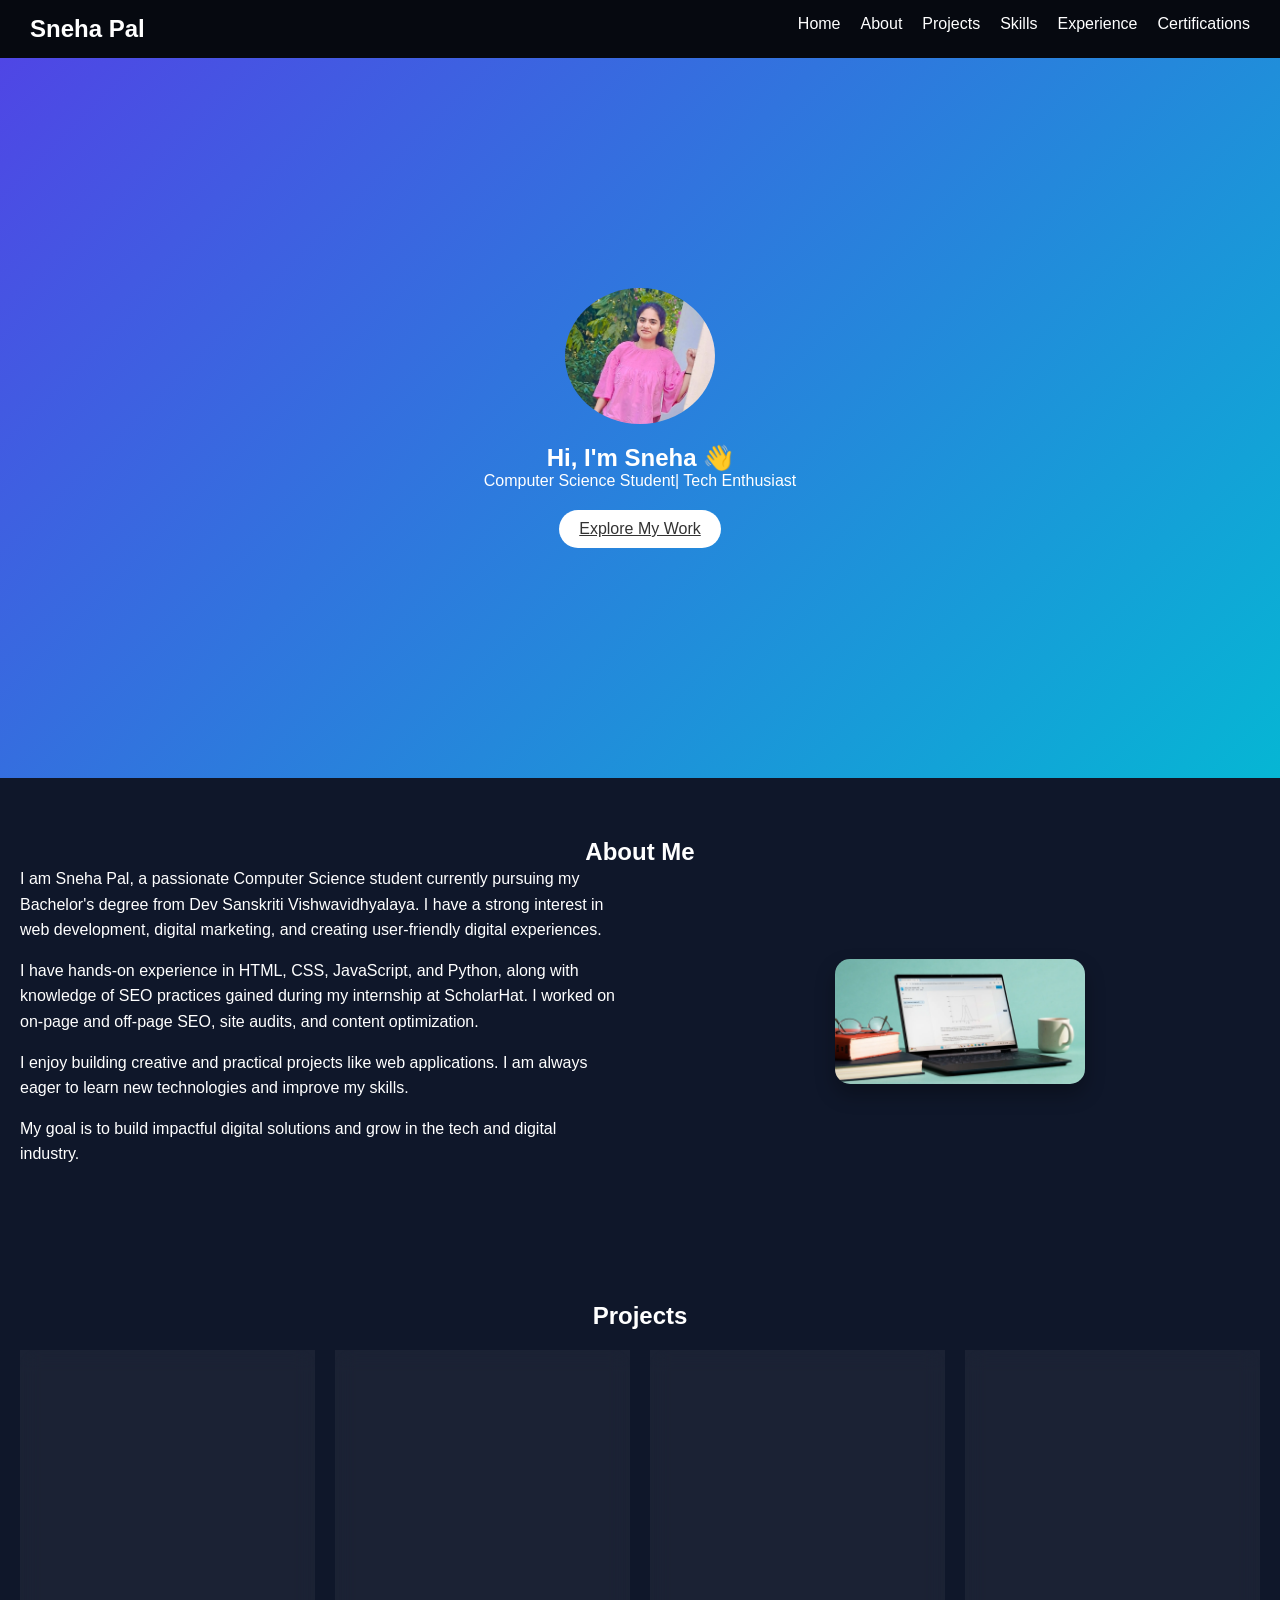
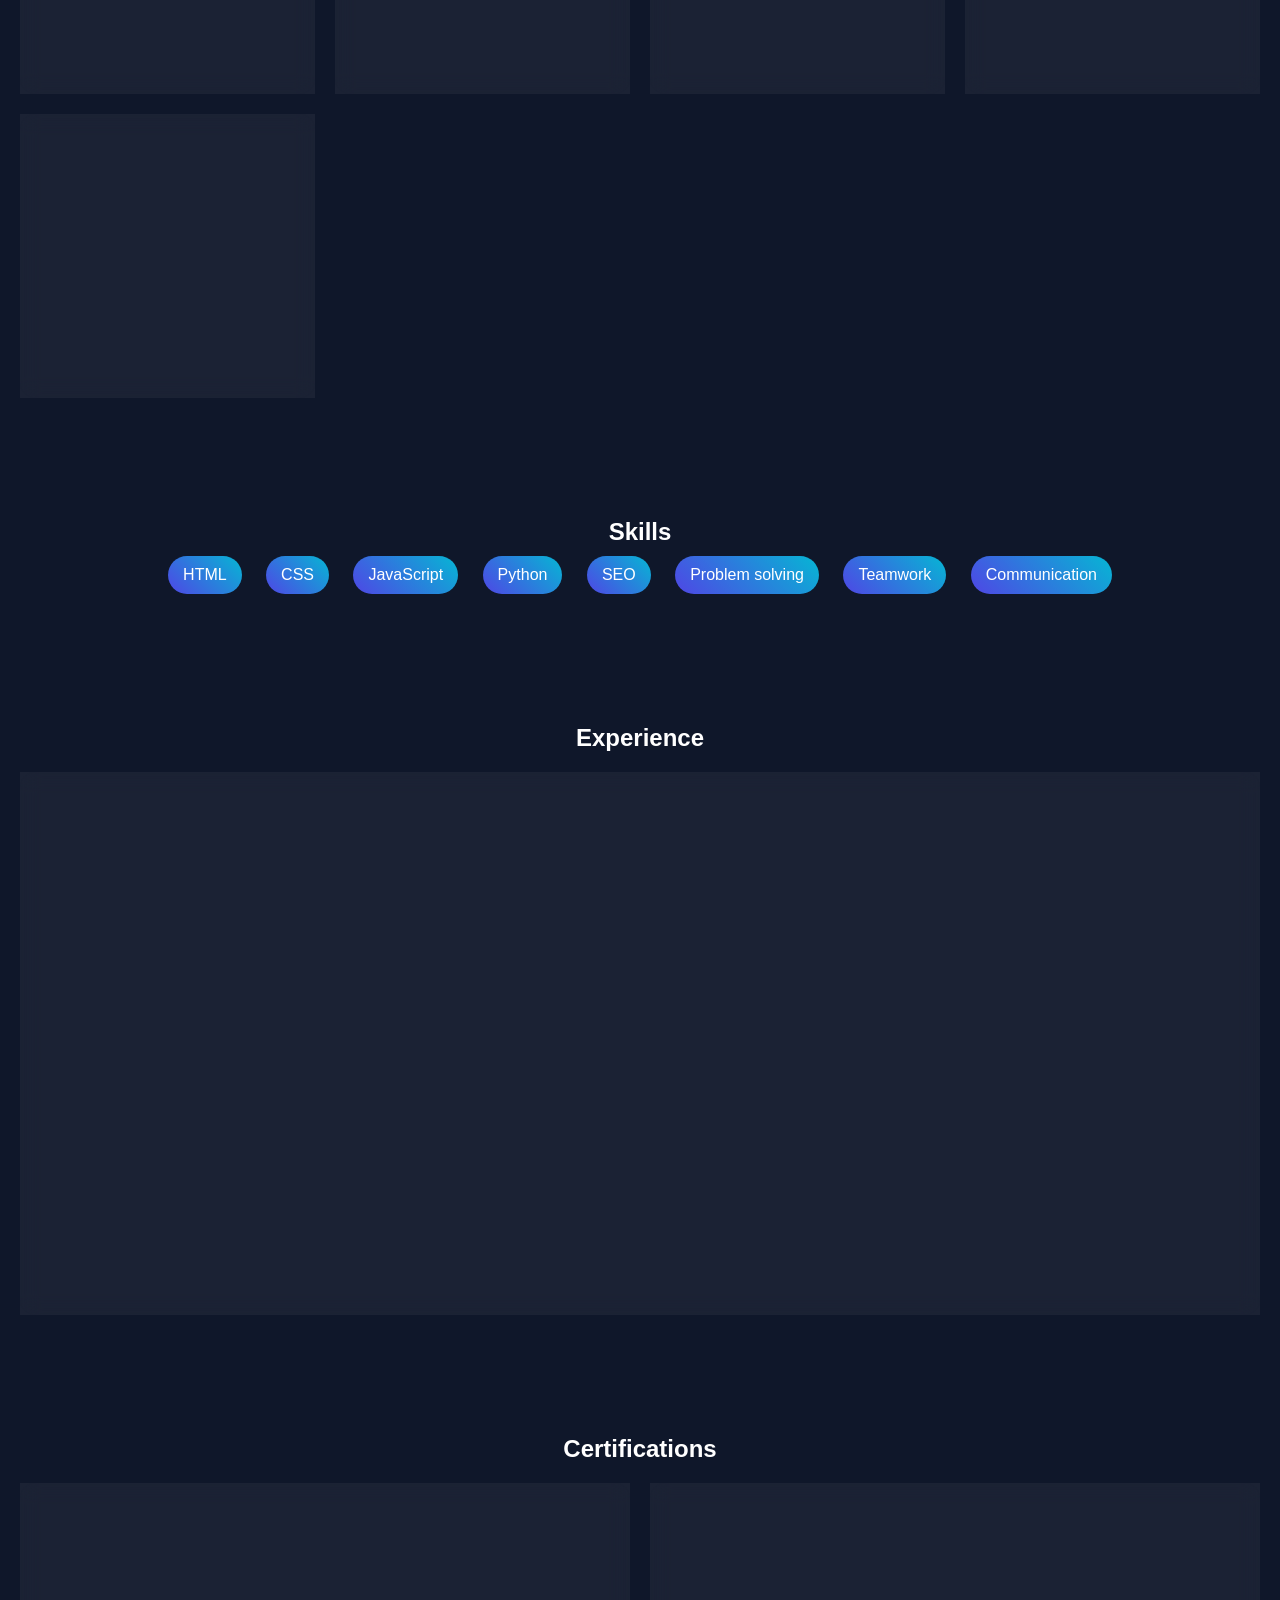
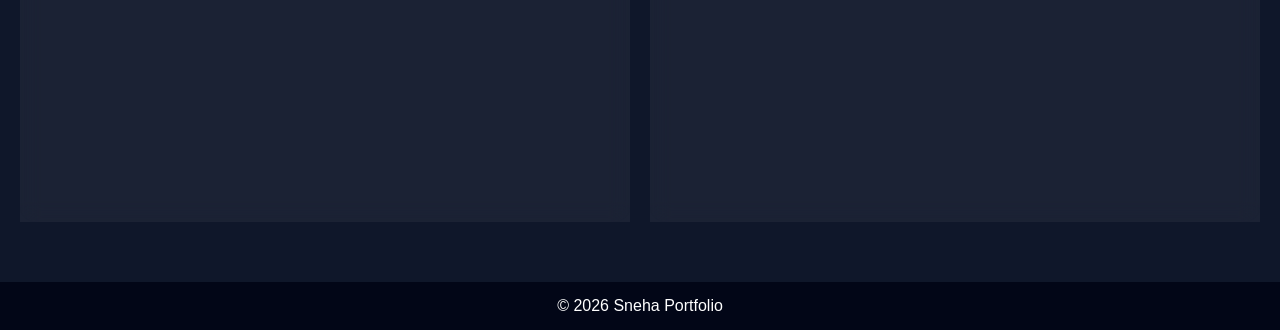
<file: index.html>
<!DOCTYPE html>
<html lang="en">
<head>
  <meta charset="UTF-8">
  <meta name="viewport" content="width=device-width, initial-scale=1.0">
  <title>Sneha Portfolio</title>
  <link rel="stylesheet" href="style.css">
</head>
<body>

  <!-- Navbar -->
  <nav class="navbar">
    <h2 class="logo">Sneha Pal</h2>
    <ul>
      <li><a href="#home">Home</a></li>
      <li><a href="#about">About</a></li>
      <li><a href="#projects">Projects</a></li>
      <li><a href="#skills">Skills</a></li>
      <li><a href="#experience">Experience</a></li>
      <li><a href="#certifications">Certifications</a></li>
    </ul>
  </nav>

  <!-- Hero Section -->
  <section id="home" class="hero reveal">
    <img src="myphoto.jpg" class="profile-img">
    <h1>Hi, I'm Sneha 👋</h1>
    <p>Computer Science Student| Tech Enthusiast</p>
    <a href="#projects" class="btn">Explore My Work</a>
  </section>

 <!-- About Section -->
<section id="about" class="section reveal">

  <style>
    .about-container {
      display: flex;
      align-items: center;
      justify-content: space-between;
      gap: 40px;
      flex-wrap: wrap;
    }

    .about-text {
      flex: 1;
      text-align: left;
    }

    .about-text p {
      margin-bottom: 15px;
      line-height: 1.6;
    }

    .about-image {
      flex: 1;
      text-align: center;
    }

    .about-img {
      width: 250px;
      border-radius: 15px;
      box-shadow: 0 10px 20px rgba(0,0,0,0.3);
      transition: 0.3s;
    }

    .about-img:hover {
      transform: scale(1.05);
    }

    @media (max-width: 768px) {
      .about-container {
        flex-direction: column;
        text-align: center;
      }

      .about-text {
        text-align: center;
      }
    }
  </style>

  <h2>About Me</h2>

  <div class="about-container">
    
    <!-- Text -->
    <div class="about-text">
      <p>
        I am Sneha Pal, a passionate Computer Science student currently pursuing my Bachelor's degree from Dev Sanskriti Vishwavidhyalaya. I have a strong interest in web development, digital marketing, and creating user-friendly digital experiences.
      </p>
      <p>
        I have hands-on experience in HTML, CSS, JavaScript, and Python, along with knowledge of SEO practices gained during my internship at ScholarHat. I worked on on-page and off-page SEO, site audits, and content optimization.
      </p>
      <p>
        I enjoy building creative and practical projects like web applications. I am always eager to learn new technologies and improve my skills.
      </p>
      <p>
        My goal is to build impactful digital solutions and grow in the tech and digital industry.
      </p>
    </div>

    <!-- Image -->
    <div class="about-image">
      <img src="about.webp" alt="Sneha" class="about-img">
    </div>

  </div>

</section>
  <!-- Projects -->
  <section id="projects" class="section reveal">
    <h2>Projects</h2>
    <div class="grid">
      <div class="card">
        <img src="auraflow.png" class="card-img">
        <h3>Yoga Booking App</h3>
        <p>Booking system with login and slot scheduling.</p>
         <a href="https://23144018.github.io/auraflow-yoga/" class="bt">View</a>
      </div>
      <div class="card">
        <img src="travel.png" class="card-img">
        <h3>Travel website</h3>
        <p>A visually appealing travel website showcasing destinations, packages, and an engaging user interface for better user experience.</p>
        <a href="https://23144018.github.io/auraflow-yoga/" class="bt">View</a>
      </div>
      
      <div class="card">
        <img src="greenworld.png" class="card-img">
        <h3>Blog post website</h3>
        <p>A blog platform focused on environmental awareness, featuring well-structured content and responsive design.</p>
        <a href="https://codesevak.blogspot.com/" class="bt">View</a>
      </div>
      <div class="card">
        <img src="rankroot.png" class="card-img">
        <h3>Blog post website</h3>
        <p>A digital marketing website highlighting SEO services, content strategies, and online growth solutions.</p>
        <a href="https://rankroots.wixsite.com/rankroots" class="bt">View</a>
      </div>
       <div class="card">
        <img src="craftedcode.png" class="card-img">
        <h3>Responsivewebsite</h3>
        <p>A responsive website built to showcase modern web design practices and clean user interface layouts.</p>
        <a href="https://craftedcode.jimdosite.com/" class="bt">View</a>
      </div>
       
        
  </section>

  <!-- Skills -->
  <section id="skills" class="section reveal">
    <h2>Skills</h2>
    <div class="skills">
      <span>HTML</span>
      <span>CSS</span>
      <span>JavaScript</span>
      <span>Python</span>
      <span>SEO</span>
       <span>Problem solving</span>
      <span>Teamwork</span>
      <span>Communication</span>
    </div>
  </section>

<!-- Experience -->
<section id="experience" class="section reveal">

  <style>
    .experience-card {
      background: rgba(255,255,255,0.05);
      padding: 25px;
      border-radius: 15px;
      backdrop-filter: blur(10px);
      margin-top: 20px;
    }

    .experience-img {
      width: 50%;
      max-width: 200px;
      border-radius: 10px;
      margin: 15px 0;
    }

    .work-list {
      text-align: left;
      margin-top: 15px;
    }

    .work-list li {
      margin-bottom: 10px;
    }

    .work-link {
      display: inline-block;
      margin-top: 10px;
      color: #38bdf8;
      text-decoration: none;
    }

    .work-link:hover {
      text-decoration: underline;
    }
  </style>

  <h2>Experience</h2>

  <div class="experience-card">
    <h3>SEO Intern - ScholarHat</h3>

    <!-- Add your work screenshot -->
    <img src="logo.png" class="experience-img">

    <p>
      I completed a 2-month internship as an SEO Intern at ScholarHat, where I gained practical experience in digital marketing and search engine optimization.
    </p>

    <p><strong>My Work Included:</strong></p>
    <ul class="work-list">
      <li>Performed On-page SEO (meta tags, keywords, headings optimization)</li>
      <li>Worked on Off-page SEO (backlink creation, submissions)</li>
      <li>Conducted website audits and improved performance</li>
      <li>Optimized blog content for better ranking</li>
      <li>Researched keywords and competitor analysis</li>
    </ul>

    <!-- Add your work links -->
    <p><strong>Sample Work:</strong></p>
    <a href="https://docs.google.com/spreadsheets/d/1y4KqFsAg7iHtojyYXdNSNTZN0camyme000nF8_SkGGk/edit?usp=sharing" target="_blank" class="work-link">View Blog / Content Work</a><br>
    

  </div>

</section>
<!-- Certifications -->
<section id="certifications" class="section reveal">

  <style>
    .cert-grid {
      display: grid;
      grid-template-columns: repeat(auto-fit, minmax(250px, 1fr));
      gap: 20px;
      margin-top: 20px;
    }

    .cert-card {
      background: rgba(255,255,255,0.05);
      padding: 20px;
      border-radius: 15px;
      backdrop-filter: blur(10px);
      transition: 0.3s;
      text-align: center;
    }

    .cert-card:hover {
      transform: translateY(-10px) scale(1.03);
      background: rgba(255,255,255,0.1);
    }

    .cert-img {
      width: 50%;
      border-radius: 10px;
      margin-bottom: 10px;
    }

    .cert-title {
      font-size: 18px;
      margin: 10px 0;
    }

    
    

    
    
  </style>

  <h2>Certifications</h2>

  <div class="cert-grid">

    <!-- Certificate 1 -->
    

    <!-- Certificate 2 -->
    <div class="cert-card">
      <img src="certificate.jpeg" class="cert-img">
      <h3 class="cert-title">SEO workshop certificate by ScholarHat</h3>
      <p>Offline Workshop</p>
      
    </div>

    <!-- Certificate 3 -->
    <div class="cert-card">
      <img src="certificate2.jpeg" class="cert-img">
      <h3 class="cert-title">Website Designing Competition</h3>
      <p>At Dev Sanskriti Vishwavidhyalaya</p>
      
    </div>

  </div>

</section>
  <footer>
    <p>© 2026 Sneha Portfolio</p>
  </footer>

  <script>
    // Scroll Animation
    function reveal() {
      let reveals = document.querySelectorAll('.reveal');
      for (let i = 0; i < reveals.length; i++) {
        let windowHeight = window.innerHeight;
        let elementTop = reveals[i].getBoundingClientRect().top;
        let elementVisible = 100;
        if (elementTop < windowHeight - elementVisible) {
          reveals[i].classList.add('active');
        }
      }
    }
    window.addEventListener('scroll', reveal);
  </script>

</body>
</html>
</file>
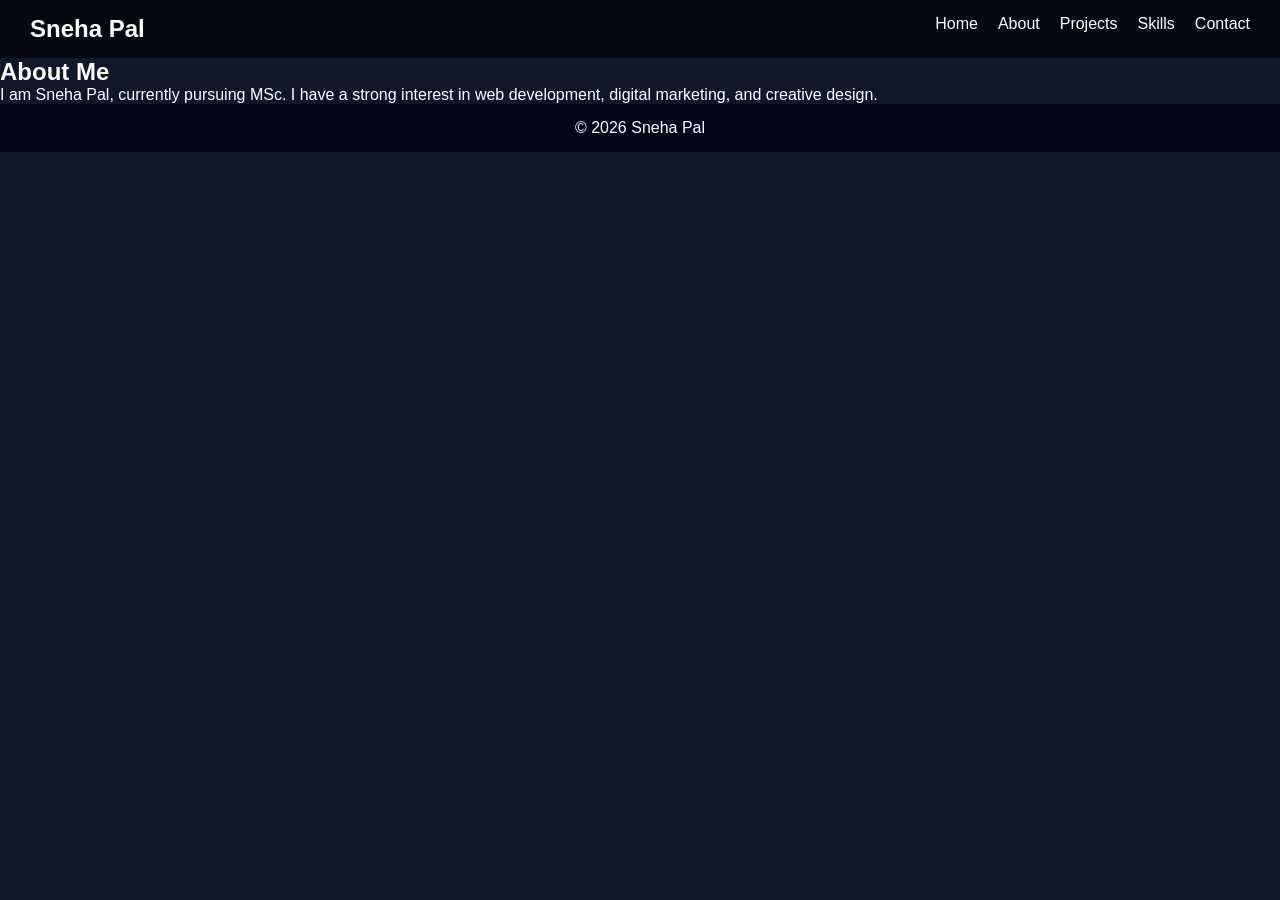
<file: about.html>
<!-- ===================== about.html ===================== -->
<!DOCTYPE html>
<html lang="en">
<head>
  <meta charset="UTF-8">
  <meta name="viewport" content="width=device-width, initial-scale=1.0">
  <title>About Me</title>
  <link rel="stylesheet" href="style.css">
</head>
<body>
  <nav class="navbar">
    <h2 class="logo">Sneha Pal</h2>
    <ul class="nav-links">
      <li><a href="index.html">Home</a></li>
      <li><a href="about.html">About</a></li>
      <li><a href="projects.html">Projects</a></li>
      <li><a href="skills.html">Skills</a></li>
      <li><a href="contact.html">Contact</a></li>
    </ul>
  </nav>

  <section class="container fade">
    <h1>About Me</h1>
    <p>I am Sneha Pal, currently pursuing MSc. I have a strong interest in web development, digital marketing, and creative design.</p>
  </section>

  <footer>
    <p>© 2026 Sneha Pal</p>
  </footer>
</body>
</html>
</file>
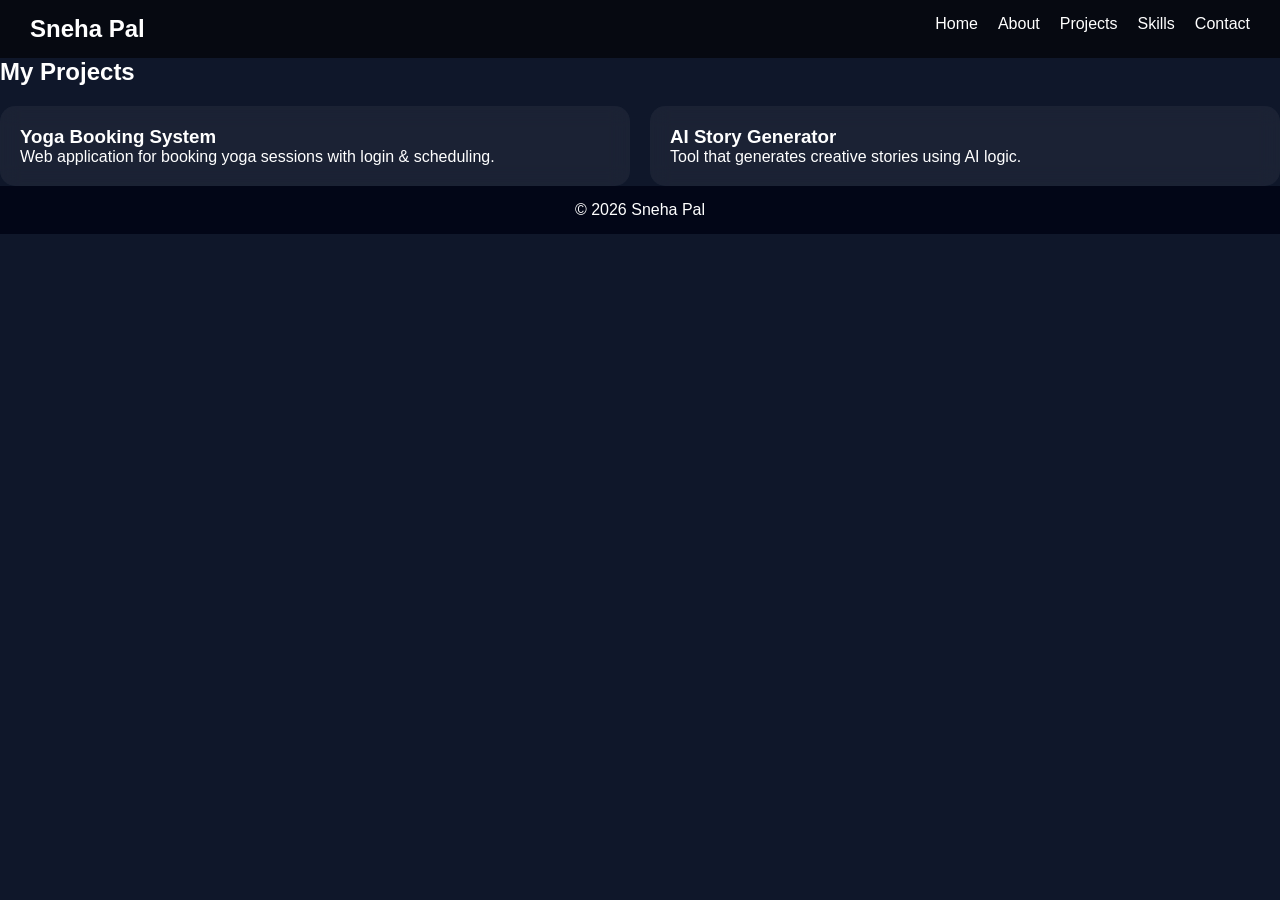
<file: projects.html>
<!-- ===================== projects.html ===================== -->
<!DOCTYPE html>
<html lang="en">
<head>
  <meta charset="UTF-8">
  <meta name="viewport" content="width=device-width, initial-scale=1.0">
  <title>Projects</title>
  <link rel="stylesheet" href="style.css">
</head>
<body>
  <nav class="navbar">
    <h2 class="logo">Sneha Pal</h2>
    <ul class="nav-links">
      <li><a href="index.html">Home</a></li>
      <li><a href="about.html">About</a></li>
      <li><a href="projects.html">Projects</a></li>
      <li><a href="skills.html">Skills</a></li>
      <li><a href="contact.html">Contact</a></li>
    </ul>
  </nav>

  <section class="container">
    <h1>My Projects</h1>
    <div class="grid">
      <div class="card">
        <h3>Yoga Booking System</h3>
        <p>Web application for booking yoga sessions with login & scheduling.</p>
      </div>
      <div class="card">
        <h3>AI Story Generator</h3>
        <p>Tool that generates creative stories using AI logic.</p>
      </div>
    </div>
  </section>

  <footer>
    <p>© 2026 Sneha Pal</p>
  </footer>
</body>
</html>
</file>
<file: style.css>
* {
  margin: 0;
  padding: 0;
  box-sizing: border-box;
  font-family: 'Segoe UI', sans-serif;
}

body {
  background: #0f172a;
  color: white;
}

.navbar {
  display: flex;
  justify-content: space-between;
  padding: 15px 30px;
  background: rgba(0,0,0,0.6);
  position: sticky;
  top: 0;
}

.navbar ul {
  display: flex;
  list-style: none;
}

.navbar ul li {
  margin-left: 20px;
}

.navbar a {
  color: white;
  text-decoration: none;
}

.hero {
  height: 80vh;
  display: flex;
  flex-direction: column;
  justify-content: center;
  align-items: center;
  text-align: center;
  background: linear-gradient(135deg, #4f46e5, #06b6d4);
}

.profile-img {
  width: 150px;
  border-radius: 50%;
  margin-bottom: 20px;
  animation: float 3s infinite ease-in-out;
}

.about-img {
  width: 200px;
  border-radius: 10px;
  margin: 20px 0;
}

.card-img {
  width: 100%;
  border-radius: 10px;
  margin-bottom: 10px;
}

.btn {
  margin-top: 20px;
  padding: 10px 20px;
  border: none;
  background: white;
  color: #333;
  border-radius: 25px;
  cursor: pointer;
}

.section {
  padding: 60px 20px;
  text-align: center;
}

.grid {
  display: grid;
  grid-template-columns: repeat(auto-fit, minmax(250px, 1fr));
  gap: 20px;
  margin-top: 20px;
}

.card {
  background: rgba(255,255,255,0.05);
  padding: 20px;
  border-radius: 15px;
  backdrop-filter: blur(10px);
  transition: 0.3s;
}

.card:hover {
  transform: translateY(-10px) scale(1.05);
}

.skills span {
  display: inline-block;
  margin: 10px;
  padding: 10px 15px;
  background: linear-gradient(45deg, #4f46e5, #06b6d4);
  border-radius: 20px;
}

form input, form textarea {
  width: 100%;
  margin: 10px 0;
  padding: 10px;
  border-radius: 8px;
  border: none;
}

footer {
  text-align: center;
  padding: 15px;
  background: #020617;
}

/* Animation */
.reveal {
  opacity: 0;
  transform: translateY(50px);
  transition: 1s all ease;
}

.reveal.active {
  opacity: 1;
  transform: translateY(0);
}

@keyframes float {
  0% { transform: translateY(0); }
  50% { transform: translateY(-10px); }
  100% { transform: translateY(0); }
}
</file>
